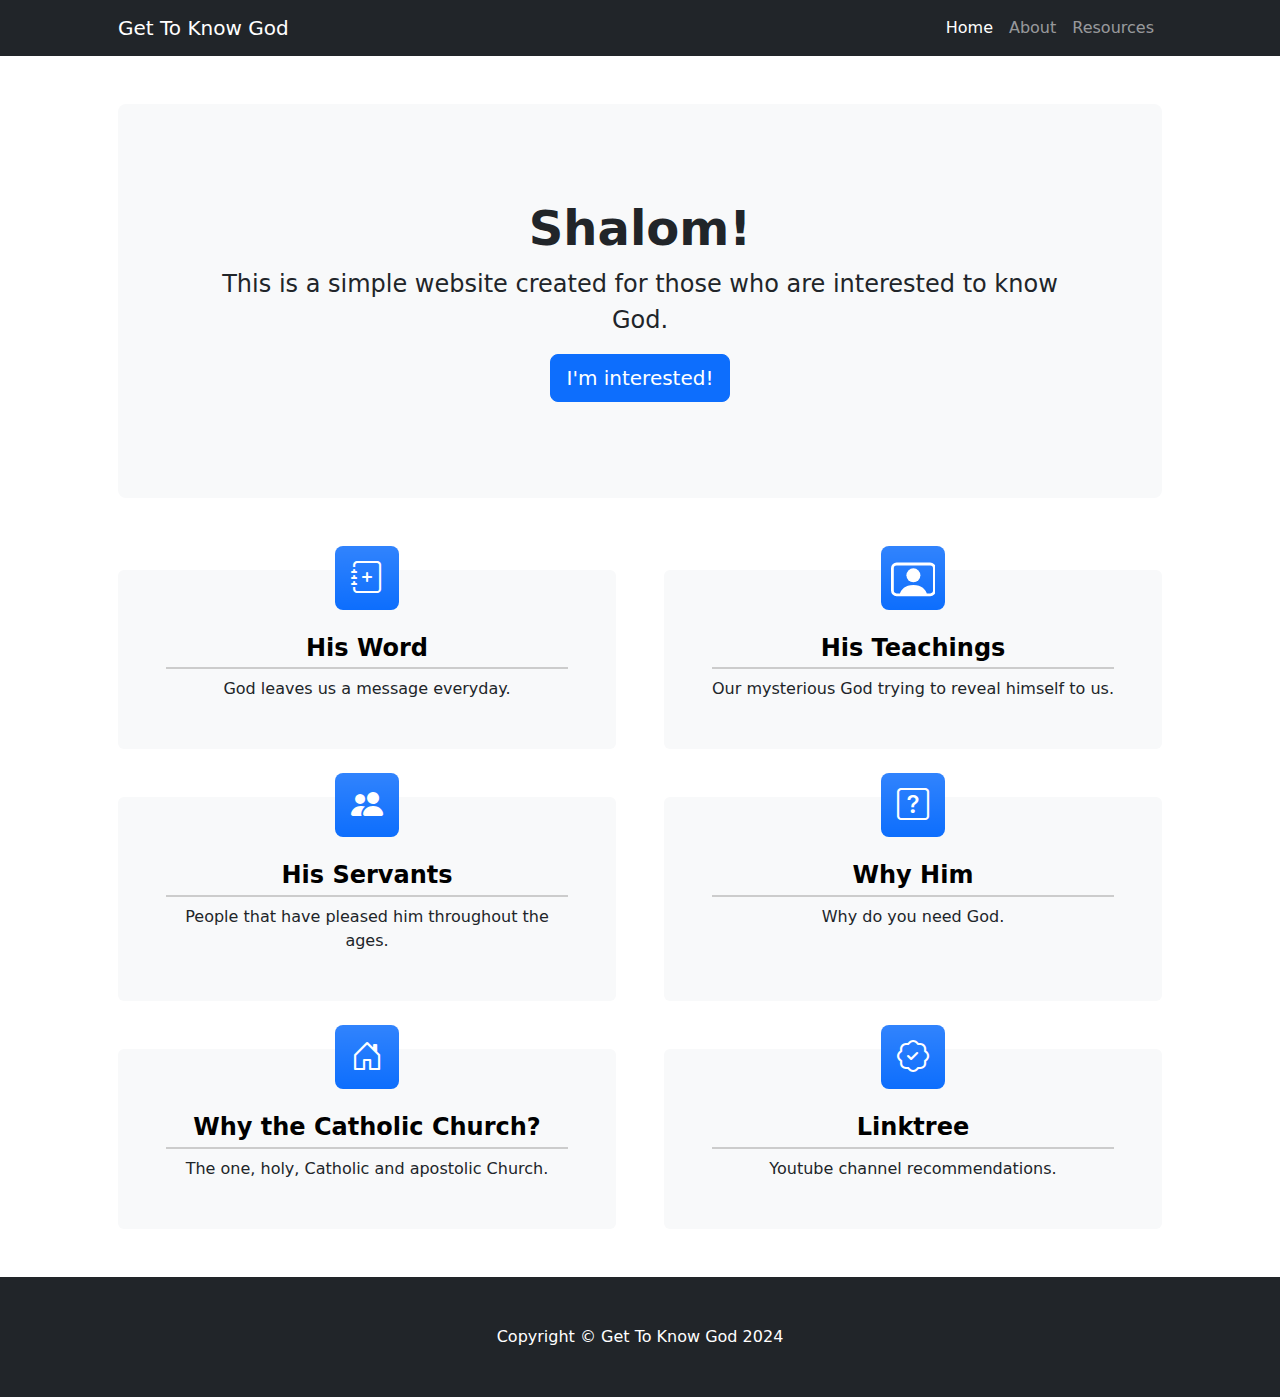
<file: index.html>
<!DOCTYPE html>
<html lang="en">
    <head>
        <meta charset="utf-8" />
        <meta name="viewport" content="width=device-width, initial-scale=1, shrink-to-fit=no" />
        <meta name="description" content="This website is a station to know God" />
        <meta name="author" content="Chillien Chung" />
        <title>Get To Know God</title>
        <!-- Favicon-->
        <link rel="apple-touch-icon" sizes="180x180" href="assets/apple-touch-icon.png">
        <link rel="icon" type="image/png" sizes="32x32" href="assets/favicon-32x32.png">
        <link rel="icon" type="image/png" sizes="16x16" href="assets/favicon-16x16.png">
        <link rel="manifest" href="assets/site.webmanifest">
        <link rel="icon" type="image/x-icon" href="assets/favicon.ico">
        
        <!-- Bootstrap icons-->
        <link href="https://cdn.jsdelivr.net/npm/bootstrap-icons@1.4.1/font/bootstrap-icons.css" rel="stylesheet" />
        <!-- Core theme CSS (includes Bootstrap)-->
        <link href="css/styles.css" rel="stylesheet" />
    </head>
    <body>
        <!-- Responsive navbar-->
        <nav class="navbar navbar-expand-lg navbar-dark bg-dark">
            <div class="container px-lg-5">
                <a class="navbar-brand" href="index.html">Get To Know God</a>
                <button class="navbar-toggler" type="button" data-bs-toggle="collapse" data-bs-target="#navbarSupportedContent" aria-controls="navbarSupportedContent" aria-expanded="false" aria-label="Toggle navigation"><span class="navbar-toggler-icon"></span></button>
                <div class="collapse navbar-collapse" id="navbarSupportedContent">
                    <ul class="navbar-nav ms-auto mb-2 mb-lg-0">
                        <li class="nav-item"><a class="nav-link active" aria-current="page" href="index.html">Home</a></li>
                        <li class="nav-item"><a class="nav-link" href="about.html">About</a></li>
                        <li class="nav-item"><a class="nav-link" href="resources.html">Resources</a></li>
                    </ul>
                </div>
            </div>
        </nav>
        <!-- Header-->
        <header class="py-5">
            <div class="container px-lg-5"> 
                <div class="p-4 p-lg-5 bg-light rounded-3 text-center">
                    <div class="m-4 m-lg-5">
                        <h1 class="display-5 fw-bold">Shalom!</h1>
                        <p class="fs-4">This is a simple website created for those who are interested to know God.</p>
                        <a class="btn btn-primary btn-lg" href="https://www.stignatiuspj.org/rite-of-christian-initiation-of-adults-rcia" target = "_blank">I'm interested!</a>
                    </div>
                </div>
            </div>
        </header>
        <!-- Page Content-->
        <section class="pt-4">
            <div class="container px-lg-5">
                <!-- Page Features-->
                <div class="row gx-lg-5">
                    <div class="col-lg-6 col-xxl-4 mb-5">
                        <div class="card bg-light border-0 h-100">
                            <div class="card-body text-center p-4 p-lg-5 pt-0 pt-lg-0">
                                <div class="feature bg-primary bg-gradient text-white rounded-3 mb-4 mt-n4">
                                    <a href="https://www.vaticannews.va/en/word-of-the-day.html" target = "_blank" class="icon-link">
                                        <i class="bi bi-journal-plus"></i>
                                    </a>
                                </div>
                                <h2 class="fs-4 fw-bold">His Word</h2>
                                <p class="mb-0">God leaves us a message everyday.</p>
                            </div>
                        </div>
                    </div>
                    <div class="col-lg-6 col-xxl-4 mb-5">
                        <div class="card bg-light border-0 h-100">
                            <div class="card-body text-center p-4 p-lg-5 pt-0 pt-lg-0">
                                <div class="feature bg-primary bg-gradient text-white rounded-3 mb-4 mt-n4">
                                    <a href="https://www.youtube.com/playlist?list=PLHprCs14Z-sCSlrl1ueVisUKm3lnvqC0S" target="_blank" class="icon-link">
                                        <svg xmlns="http://www.w3.org/2000/svg" width="1.4em" height="1.4em" fill="currentColor" class="bi bi-person-video" viewBox="0 0 16 16">
                                            <path d="M8 9.05a2.5 2.5 0 1 0 0-5 2.5 2.5 0 0 0 0 5"/>
                                            <path d="M2 2a2 2 0 0 0-2 2v8a2 2 0 0 0 2 2h12a2 2 0 0 0 2-2V4a2 2 0 0 0-2-2zm10.798 11c-.453-1.27-1.76-3-4.798-3-3.037 0-4.345 1.73-4.798 3H2a1 1 0 0 1-1-1V4a1 1 0 0 1 1-1h12a1 1 0 0 1 1 1v8a1 1 0 0 1-1 1z"/>
                                        </svg>
                                    </a>
                                </div>
                                <h2 class="fs-4 fw-bold">His Teachings</h2>
                                <p class="mb-0">Our mysterious God trying to reveal himself to us.</p>
                            </div>
                        </div>
                    </div>
                    <div class="col-lg-6 col-xxl-4 mb-5">
                        <div class="card bg-light border-0 h-100">
                            <div class="card-body text-center p-4 p-lg-5 pt-0 pt-lg-0">
                                <div class="feature bg-primary bg-gradient text-white rounded-3 mb-4 mt-n4">
                                    <a href="https://www.britannica.com/topic/list-of-saints-2061264" target="_blank" class="icon-link">
                                        <i class="bi bi-people-fill"></i>
                                    </a>
                                </div>
                                <h2 class="fs-4 fw-bold">His Servants</h2>
                                <p class="mb-0">People that have pleased him throughout the ages.</p>
                            </div>
                        </div>
                    </div>
                    <div class="col-lg-6 col-xxl-4 mb-5">
                        <div class="card bg-light border-0 h-100">
                            <div class="card-body text-center p-4 p-lg-5 pt-0 pt-lg-0">
                                <div class="feature bg-primary bg-gradient text-white rounded-3 mb-4 mt-n4">
                                    <a href="https://youtu.be/cjb5zLrbMUw?si=PCf9nt3vpILvCWLw" target="_blank" class="icon-link">
                                        <i class="bi bi-question-square"></i>
                                    </a>
                                </div>
                                <h2 class="fs-4 fw-bold">Why Him</h2>
                                <p class="mb-0">Why do you need God.</p>
                            </div>
                        </div>
                    </div>
                    <div class="col-lg-6 col-xxl-4 mb-5">
                        <div class="card bg-light border-0 h-100">
                            <div class="card-body text-center p-4 p-lg-5 pt-0 pt-lg-0">
                                <div class="feature bg-primary bg-gradient text-white rounded-3 mb-4 mt-n4">
                                    <a href="https://youtu.be/vS7S-P0b0lM?si=41WR0rORC5LEEEFM" target="_blank" class="icon-link">
                                        <i class="bi bi-house-door"></i>
                                    </a>
                                </div>
                                <h2 class="fs-4 fw-bold">Why the Catholic Church?</h2>
                                <p class="mb-0">The one, holy, Catholic and apostolic Church.</p>
                            </div>
                        </div>
                    </div>
                    <div class="col-lg-6 col-xxl-4 mb-5">
                        <div class="card bg-light border-0 h-100">
                            <div class="card-body text-center p-4 p-lg-5 pt-0 pt-lg-0">
                                <div class="feature bg-primary bg-gradient text-white rounded-3 mb-4 mt-n4">
                                    <a href="https://linktr.ee/GetToKnowGod" target="_blank" class="icon-link">
                                        <i class="bi bi-patch-check"></i>
                                    </a>
                                </div>
                                <h2 class="fs-4 fw-bold">Linktree</h2>
                                <p class="mb-0">Youtube channel recommendations.</p>
                            </div>
                        </div>
                    </div>
                </div>
            </div>
        </section>
        <!-- Footer-->
        <footer class="py-5 bg-dark">
            <div class="container"><p class="m-0 text-center text-white">Copyright &copy; Get To Know God 2024</p></div>
        </footer>
        <!-- Bootstrap core JS-->
        <script src="https://cdn.jsdelivr.net/npm/bootstrap@5.2.3/dist/js/bootstrap.bundle.min.js"></script>
        <!-- Core theme JS-->
        <script src="js/scripts.js"></script>
    </body>
</html>
</file>
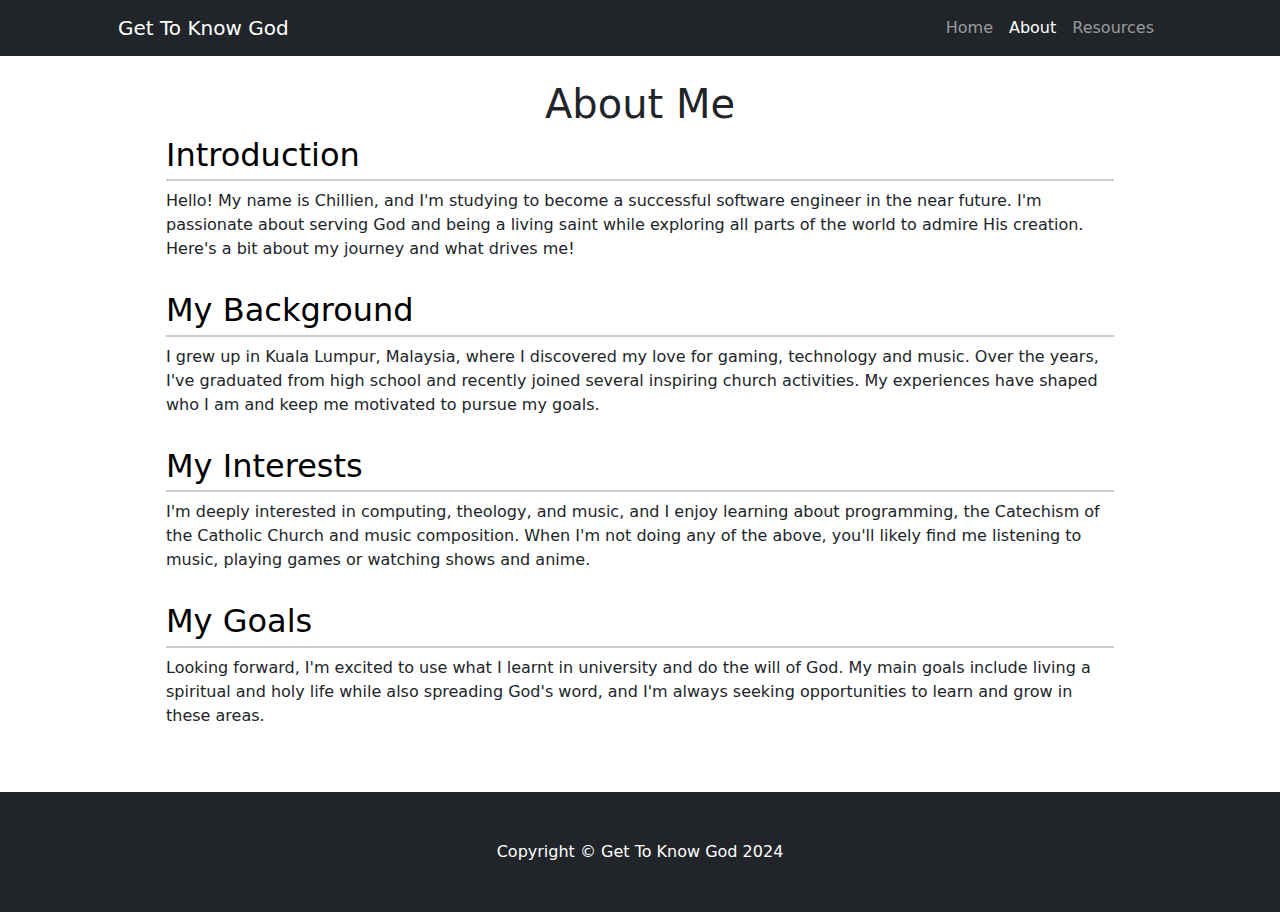
<file: about.html>
<!DOCTYPE html>
<html lang="en">
    <head>
        <meta charset="utf-8" />
        <meta name="viewport" content="width=device-width, initial-scale=1, shrink-to-fit=no" />
        <meta name="description" content="This website is a station to know God" />
        <meta name="author" content="Chillien Chung" />
        <title>Get To Know God</title>
        <!-- Favicon-->
        <link rel="apple-touch-icon" sizes="180x180" href="assets/apple-touch-icon.png">
        <link rel="icon" type="image/png" sizes="32x32" href="assets/favicon-32x32.png">
        <link rel="icon" type="image/png" sizes="16x16" href="assets/favicon-16x16.png">
        <link rel="manifest" href="assets/site.webmanifest">
        <link rel="icon" type="image/x-icon" href="assets/favicon.ico">
        
        <!-- Bootstrap icons-->
        <link href="https://cdn.jsdelivr.net/npm/bootstrap-icons@1.4.1/font/bootstrap-icons.css" rel="stylesheet" />
        <!-- Core theme CSS (includes Bootstrap)-->
        <link href="css/styles.css" rel="stylesheet" />   
    </head>
    <body>
         <!-- Responsive navbar-->
         <nav class="navbar navbar-expand-lg navbar-dark bg-dark">
            <div class="container px-lg-5">
                <a class="navbar-brand" href="index.html">Get To Know God</a>
                <button class="navbar-toggler" type="button" data-bs-toggle="collapse" data-bs-target="#navbarSupportedContent" aria-controls="navbarSupportedContent" aria-expanded="false" aria-label="Toggle navigation"><span class="navbar-toggler-icon"></span></button>
                <div class="collapse navbar-collapse" id="navbarSupportedContent">
                    <ul class="navbar-nav ms-auto mb-2 mb-lg-0">
                        <li class="nav-item"><a class="nav-link" href="index.html">Home</a></li>
                        <li class="nav-item"><a class="nav-link active" aria-current="page" href="about.html">About</a></li>
                        <li class="nav-item"><a class="nav-link" href="resources.html">Resources</a></li>
                    </ul>
                </div>
            </div>
        </nav>
        <section class ="pt-4">
        <div class="container px-lg-5">
        <div class="card-body text-left p-4 p-lg-5 pt-0 pt-lg-0">
            <section class = "text-center">
            <h1>About Me</h1>
            </section>
            <section class ="intro">
                <h2>Introduction</h2>
                <p>Hello! My name is Chillien, and I'm studying to become a successful software engineer in the near future. I'm passionate about serving God and being a living saint while exploring all parts of the world to admire His creation. Here's a bit about my journey and what drives me!</p>
            </section>
            <section class ="background">
                <h2>My Background</h2>
                <p>I grew up in Kuala Lumpur, Malaysia, where I discovered my love for gaming, technology and music. Over the years, I've graduated from high school and recently joined several inspiring church activities. My experiences have shaped who I am and keep me motivated to pursue my goals.</p>
            </section>
            <section class ="interests">
                <h2>My Interests</h2>
                <p>I'm deeply interested in computing, theology, and music, and I enjoy learning about programming, the Catechism of the Catholic Church and music composition. When I'm not doing any of the above, you'll likely find me listening to music, playing games or watching shows and anime.</p>
            </section>
            <section>
                <h2>My Goals</h2>
                <p>Looking forward, I'm excited to use what I learnt in university and do the will of God. My main goals include living a spiritual and holy life while also spreading God's word, and I'm always seeking opportunities to learn and grow in these areas.</p>
            </section>
        </div>
        </div>
        </section>
        <footer class="py-5 bg-dark">
            <div class="container"><p class="m-0 text-center text-white">Copyright &copy; Get To Know God 2024</p></div>
        </footer>
        <!-- Bootstrap core JS-->
        <script src="https://cdn.jsdelivr.net/npm/bootstrap@5.2.3/dist/js/bootstrap.bundle.min.js"></script>
        <!-- Core theme JS-->
        <script src="js/scripts.js"></script>
    </body>
</html>
</file>
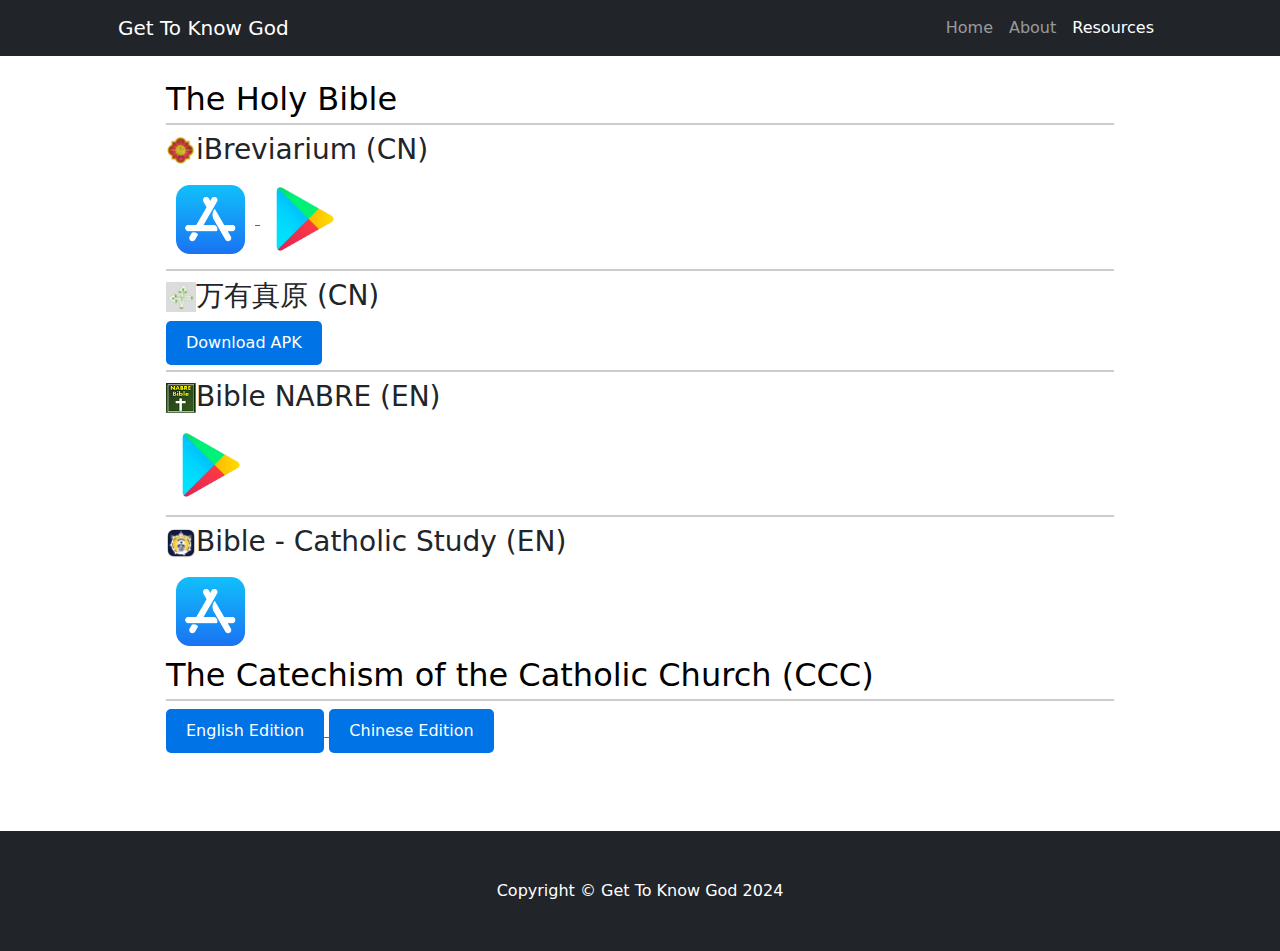
<file: resources.html>
<!DOCTYPE html>
<html lang="en">
<head>
    <meta charset="utf-8" />
    <meta name="viewport" content="width=device-width, initial-scale=1, shrink-to-fit=no" />
    <meta name="description" content="This website is a station to know God" />
    <meta name="author" content="Chillien Chung" />
    <title>Get To Know God</title>
    <!-- Favicon-->
    <link rel="apple-touch-icon" sizes="180x180" href="assets/apple-touch-icon.png">
    <link rel="icon" type="image/png" sizes="32x32" href="assets/favicon-32x32.png">
    <link rel="icon" type="image/png" sizes="16x16" href="assets/favicon-16x16.png">
    <link rel="manifest" href="assets/site.webmanifest">
    <link rel="icon" type="image/x-icon" href="assets/favicon.ico">
    <link rel ="app-links" type ="image/png" href="assets/app-store-badge.png">
    <link rel ="app-links" type ="image/png" href="assets/google-play-badge.png">
    <!-- Bootstrap icons-->
    <link href="https://cdn.jsdelivr.net/npm/bootstrap-icons@1.4.1/font/bootstrap-icons.css" rel="stylesheet" />
    <!-- Core theme CSS (includes Bootstrap)-->
    <link href="css/styles.css" rel="stylesheet" />
</head>
<body>
    <nav class="navbar navbar-expand-lg navbar-dark bg-dark">
        <div class="container px-lg-5">
            <a class="navbar-brand" href="index.html">Get To Know God</a>
            <button class="navbar-toggler" type="button" data-bs-toggle="collapse" data-bs-target="#navbarSupportedContent" aria-controls="navbarSupportedContent" aria-expanded="false" aria-label="Toggle navigation"><span class="navbar-toggler-icon"></span></button>
            <div class="collapse navbar-collapse" id="navbarSupportedContent">
                <ul class="navbar-nav ms-auto mb-2 mb-lg-0">
                    <li class="nav-item"><a class="nav-link" href="index.html">Home</a></li>
                    <li class="nav-item"><a class="nav-link" href="about.html">About</a></li>
                    <li class="nav-item"><a class="nav-link active" aria-current="page" href="resources.html">Resources</a></li>
                </ul>
            </div>
        </div>
    </nav>
    <section class ="pt-4">
        <div class="container px-lg-5">
        <div class="card-body text-left p-4 p-lg-5 pt-0 pt-lg-0">
            <section class ="intro">
                <h2>The Holy Bible</h2>
                <h3><img src="assets/iBreviarium.png" alt="iBreviarium Logo" style="width:30px;">iBreviarium (CN)</h3>
                <div class="app-links">
                    <!-- Link to App Store -->
                    <a href="https://apps.apple.com/my/app/ibreviarium-%E6%88%91%E9%9D%88%E8%AE%9A%E9%A0%8C%E4%B8%BB/id452205871" target="_blank">
                        <img src="assets/app-store-badge.png" alt="Download on the App Store" style="width:69px;">
                    </a>
                    <!-- Link to Play Store -->
                    <a href="https://play.google.com/store/apps/details?id=com.linkomnia.mhchina&hl=en" target="_blank">
                        <img src="assets/google-play-badge.png" alt="Get it on Google Play" style="width:69px;">
                    </a>
                </div>
                <h2></h2>
                <h3><img src="assets/万有真原.png" alt="万有真原 Logo" style="width:30px;">万有真原 (CN)</h3>
                <div class="app-links">
                    <a href="https://www.wanyouzhenyuan.cn/index.php?m=download&tm=1729952212" target ="_blank">
                        <button style="padding: 10px 20px; background-color: #0073e6; color: white; border: none; border-radius: 5px;">
                            Download APK
                        </button>
                    </a>
                </div>
                <h2></h2>
                <h3><img src="assets/NABRE.png" alt="NABRE Logo" style="width:30px;">Bible NABRE (EN)</h3>
                <div class="app-links">
                    <!-- Link to Play Store -->
                    <a href="https://play.google.com/store/apps/details?id=com.dpstudios.biblenabre&hl=en" target="_blank">
                        <img src="assets/google-play-badge.png" alt="Get it on Google Play" style="width:69px;">
                    </a>
                </div>
                <h2></h2>
                <h3><img src="assets/BCS.png" alt="BCS Logo" style="width:30px;">Bible - Catholic Study (EN)</h3>
                <div class="app-links">
                    <!-- Link to App Store -->
                    <a href="https://apps.apple.com/us/app/bible-catholic-study/id563273711" target="_blank">
                        <img src="assets/app-store-badge.png" alt="Download on the App Store" style="width:69px;">
                    </a>
                </div>
                <h2>The Catechism of the Catholic Church (CCC)</h2>
                <div class="pdf-section">
                    <a href="assets/CCC-EN.pdf" target="_blank" title="View or Download PDF">
                        <button style="padding: 10px 20px; background-color: #0073e6; color: white; border: none; border-radius: 5px;">
                            English Edition
                        </button>
                    </a>
                    <a href="assets/CCC-CN.pdf" target="_blank" title="View or Download PDF">
                        <button style="padding: 10px 20px; background-color: #0073e6; color: white; border: none; border-radius: 5px;">
                            Chinese Edition
                        </button>
                    </a>
                </div>
            </section>
        </div>
        </div>
    </section>
    <footer class="py-5 bg-dark">
        <div class="container"><p class="m-0 text-center text-white">Copyright &copy; Get To Know God 2024</p></div>
    </footer>
    <!-- Bootstrap core JS-->
    <script src="https://cdn.jsdelivr.net/npm/bootstrap@5.2.3/dist/js/bootstrap.bundle.min.js"></script>
    <!-- Core theme JS-->
    <script src="js/scripts.js"></script>
</body>
</html>
</file>
